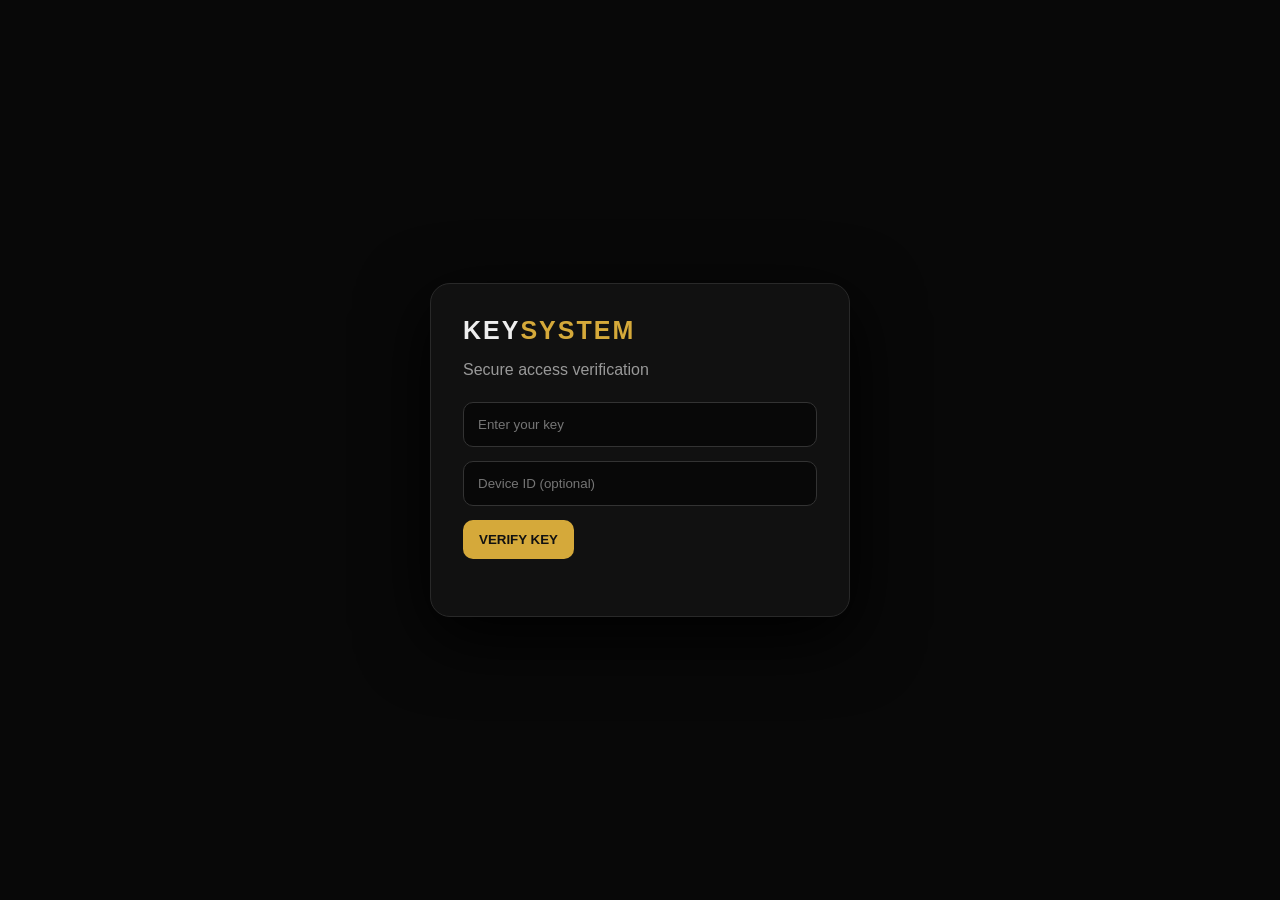
<file: index.html>
<!doctype html>
<html><head><meta charset="utf-8"><meta name="viewport" content="width=device-width,initial-scale=1">
<title>KeySystem</title><link rel="stylesheet" href="/style.css"></head>
<body><main class="card"><div class="logo">KEY<span>SYSTEM</span></div><p>Secure access verification</p>
<input id="key" placeholder="Enter your key"><input id="device" placeholder="Device ID (optional)">
<button onclick="verify()">VERIFY KEY</button><pre id="out"></pre></main><script src="/app.js"></script></body></html>
</file>
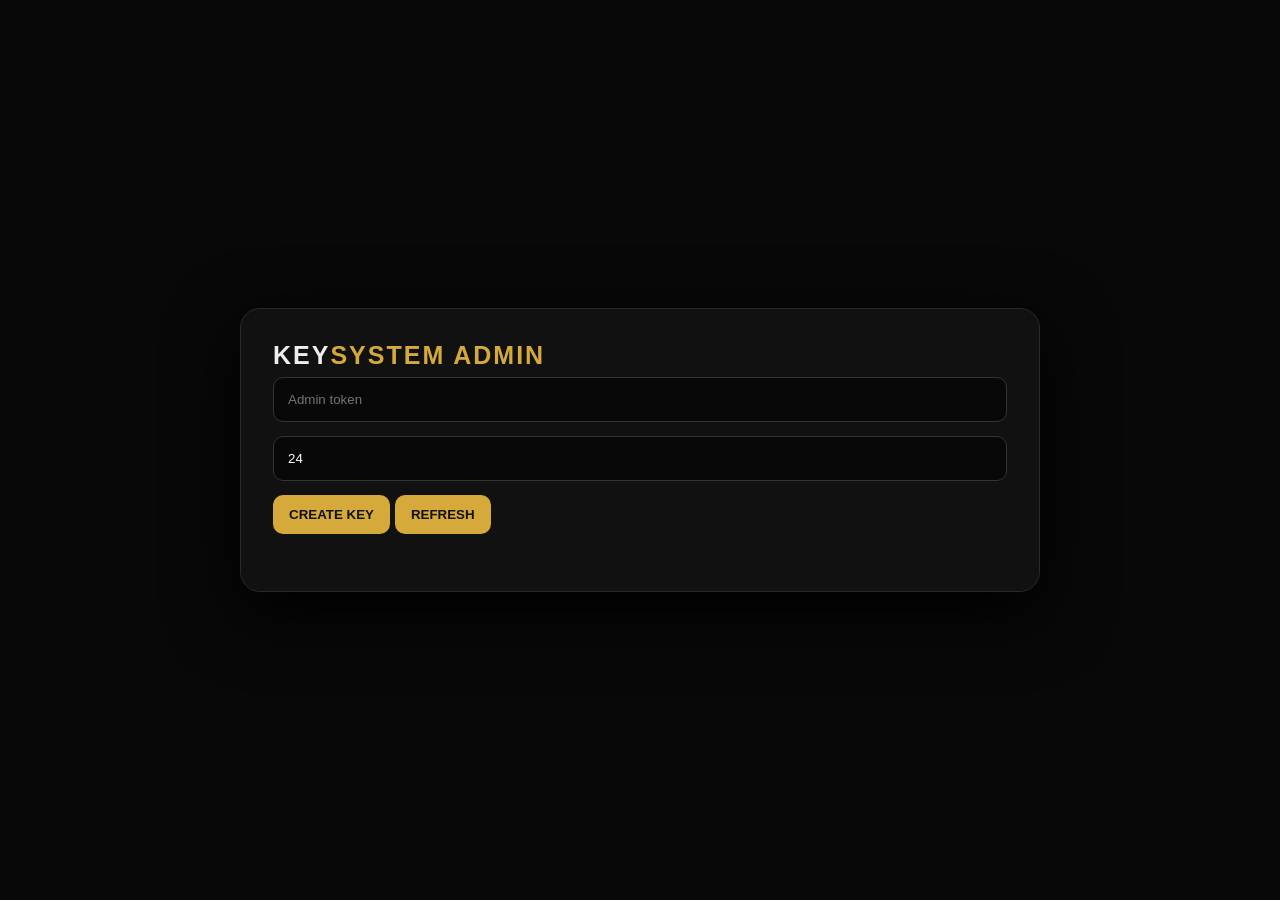
<file: admin.html>
<!doctype html>
<html><head><meta charset="utf-8"><meta name="viewport" content="width=device-width,initial-scale=1">
<title>KeySystem Admin</title><link rel="stylesheet" href="/style.css"></head>
<body><main class="card wide"><div class="logo">KEY<span>SYSTEM ADMIN</span></div>
<input id="token" placeholder="Admin token"><input id="hours" type="number" value="24" min="1" placeholder="Hours">
<button onclick="createKey()">CREATE KEY</button><button onclick="loadKeys()">REFRESH</button><pre id="out"></pre><div id="list"></div></main>
<script>
const out=x=>document.getElementById('out').textContent=JSON.stringify(x,null,2);
async function createKey(){let r=await fetch('/api/admin/keys',{method:'POST',headers:{authorization:'Bearer '+token.value,'content-type':'application/json'},body:JSON.stringify({hours:+hours.value})});out(await r.json());loadKeys()}
async function loadKeys(){let r=await fetch('/api/admin/keys',{headers:{authorization:'Bearer '+token.value}});let d=await r.json();list.innerHTML=(d.results||[]).map(x=>`<div class="row"><b>${x.key}</b><span>${x.status}</span><button onclick="revoke(${x.id})">REVOKE</button></div>`).join('')}
async function revoke(id){await fetch('/api/admin/keys/'+id,{method:'POST',headers:{authorization:'Bearer '+token.value,'content-type':'application/json'},body:JSON.stringify({action:'revoke'})});loadKeys()}
</script></body></html>
</file>
<file: style.css>
*{box-sizing:border-box}body{margin:0;min-height:100vh;display:grid;place-items:center;background:#080808;color:#eee;font-family:Arial,sans-serif}.card{width:min(420px,92vw);padding:32px;border:1px solid #292929;border-radius:20px;background:#111;box-shadow:0 20px 70px #000}.wide{width:min(800px,94vw)}.logo{font-size:25px;font-weight:800;letter-spacing:2px}.logo span{color:#d5a93a}p{color:#999}input{width:100%;padding:14px;margin:7px 0;border:1px solid #333;border-radius:10px;background:#080808;color:#fff}button{padding:12px 16px;margin:7px 5px 7px 0;border:0;border-radius:10px;background:#d5a93a;color:#111;font-weight:700;cursor:pointer}.row{display:flex;align-items:center;gap:12px;padding:12px 0;border-bottom:1px solid #282828}.row b{flex:1;word-break:break-all}.row span{color:#aaa}pre{white-space:pre-wrap;margin-top:18px;color:#bdbdbd}
</file>
